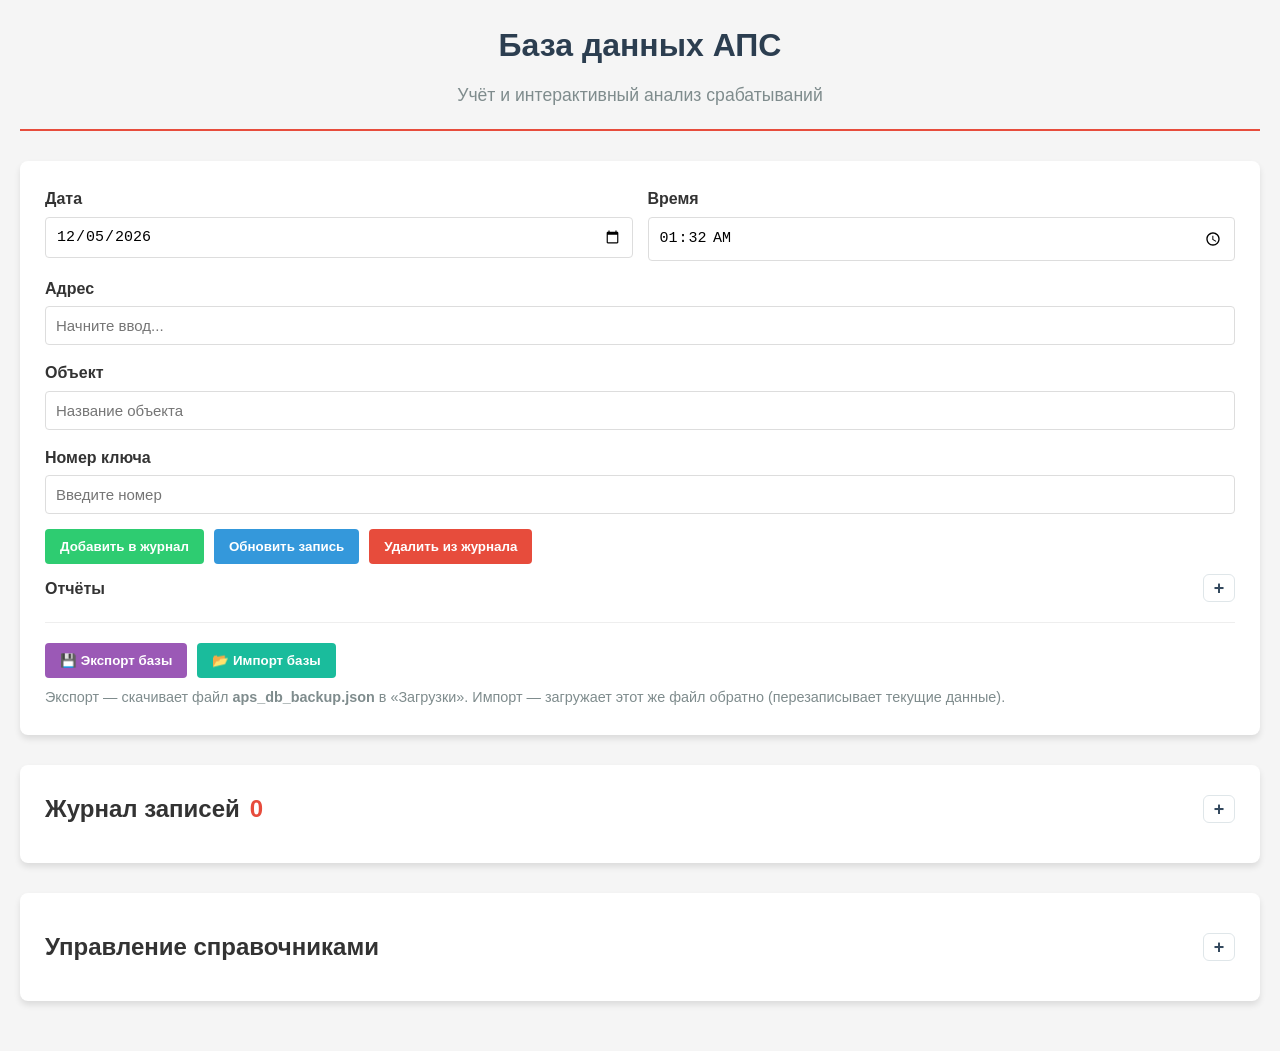
<file: data_base_aps.html>
<!DOCTYPE html>
<html lang="ru">
<head>
  <meta charset="UTF-8">
  <meta name="viewport" content="width=device-width, initial-scale=1.0">
  <title>База данных срабатываний АПС</title>
  <style>
    * { box-sizing: border-box; margin: 0; padding: 0; }
    body { font-family: 'Segoe UI', Tahoma, Geneva, Verdana, sans-serif; line-height: 1.6; color: #333; background-color: #f5f5f5; padding: 20px; }
    .container { max-width: 1400px; margin: 0 auto; }
    header { text-align: center; margin-bottom: 30px; padding-bottom: 20px; border-bottom: 2px solid #e74c3c; }
    h1 { color: #2c3e50; margin-bottom: 10px; }
    .subtitle { color: #7f8c8d; font-size: 1.1rem; }
    .app-content { display: flex; flex-direction: column; gap: 30px; margin-bottom: 30px; }
    .form-section, .results-section, .data-section, .dictionary-section { background: white; padding: 25px; border-radius: 8px; box-shadow: 0 4px 6px rgba(0, 0, 0, 0.1); }

    /* Стили анализа */
    .results-section { display: none; border-left: 5px solid #e74c3c; }
    .analysis-item { margin-bottom: 10px; border: 1px solid #eee; border-radius: 4px; overflow: hidden; }
    .analysis-header { padding: 12px; background-color: #f8f9fa; cursor: pointer; display: flex; justify-content: space-between; gap: 10px; font-weight: 600; }
    .analysis-title { display: flex; flex-direction: column; }
    .analysis-sub { font-weight: 400; font-size: 0.9rem; color: #666; }
    .analysis-details { display: none; padding: 10px 20px; background-color: #fff; border-top: 1px solid #eee; font-size: 0.9rem; color: #555; }
    .analysis-details div { padding: 4px 0; border-bottom: 1px dashed #eee; }

    /* Справочники */
    .dictionary-header { display: flex; justify-content: space-between; align-items: center; padding: 10px 0; }
    .dictionary-content { max-height: none; overflow: visible; }
    .dictionary-lists { display: grid; grid-template-columns: 1fr 1fr; gap: 20px; margin-top: 20px; }
    .dict-list { display: flex; flex-direction: column; gap: 6px; margin-top: 10px; }
    .dict-item { display: flex; justify-content: space-between; align-items: center; gap: 10px; padding: 6px 10px; background: #f9f9f9; border-radius: 6px; border: 1px solid #e1e4e8; }
    .dict-item span { flex: 1; overflow: hidden; text-overflow: ellipsis; white-space: nowrap; }
    .dict-actions { display: inline-flex; gap: 6px; flex-shrink: 0; }
    .dict-empty { color: #9aa0a6; font-size: 0.9rem; padding: 6px 0; }

    /* Форма */
    .form-group { margin-bottom: 15px; position: relative; }
    label { display: block; margin-bottom: 5px; font-weight: 600; }
    input, select { width: 100%; padding: 10px; border: 1px solid #ddd; border-radius: 4px; font-size: 15px; background: white; }
    .search-box { margin-bottom: 10px; background: #fffbe6; border: 2px solid #f39c12 !important; }

    .button-group { display: flex; flex-wrap: wrap; gap: 10px; margin-top: 15px; }
    button { padding: 10px 15px; border: none; border-radius: 4px; cursor: pointer; font-weight: 600; transition: 0.2s; }
    button:hover { filter: brightness(0.95); }
    .btn-add { background-color: #2ecc71; color: white; }
    .btn-edit { background-color: #3498db; color: white; }
    .btn-delete { background-color: #e74c3c; color: white; }
    .btn-export { background-color: #9b59b6; color: white; }
    .btn-import { background-color: #1abc9c; color: white; }
    .btn-quarter { flex: 1; background-color: #34495e; color: white; }
    .btn-quarter.active { background-color: #e74c3c; }
    .btn-report { flex: 1; background-color: #34495e; color: white; }
    .btn-report.active { background-color: #e74c3c; }

    .collapse-toggle {
      background: transparent;
      color: #34495e;
      border: 1px solid #dfe6e9;
      width: 28px;
      height: 28px;
      border-radius: 6px;
      font-size: 18px;
      line-height: 1;
      cursor: pointer;
      display: inline-flex;
      align-items: center;
      justify-content: center;
      transition: background 0.2s ease, border-color 0.2s ease, color 0.2s ease;
    }
    .collapse-toggle:hover {
      background: rgba(52, 73, 94, 0.08);
      border-color: #cbd3d6;
    }

    .filter-btn {
      margin-left: 6px;
      font-size: 12px;
      cursor: pointer;
      opacity: 0.95;
      display: inline-block;
      padding: 2px 6px;
      border-radius: 6px;
      background: rgba(255,255,255,0.12);
    }
    .filter-btn:hover { background: rgba(255,255,255,0.18); }

    .filter-dropdown {
      position: absolute;
      z-index: 9999;
      background: #fff;
      border: 1px solid #ddd;
      border-radius: 10px;
      box-shadow: 0 8px 30px rgba(0,0,0,0.12);
      width: 320px;
      max-height: 360px;
      overflow: auto;
      padding: 10px;
    }
    .filter-dropdown .fd-title { font-weight: 600; margin-bottom: 8px; }
    .filter-dropdown input[type="text"] { width: 100%; padding: 8px; border: 1px solid #ddd; border-radius: 8px; margin-bottom: 8px; }
    .filter-dropdown .fd-actions { display:flex; gap:8px; margin-bottom:8px; }
    .filter-dropdown .fd-actions button { padding:6px 10px; border:none; border-radius:8px; cursor:pointer; background:#ecf0f1; }
    .filter-dropdown .fd-actions button.primary { background:#3498db; color:#fff; }
    .filter-dropdown label { display:flex; gap:8px; align-items:center; padding:4px 2px; }

    .btn-secondary { background-color: #34495e; color: white; }
    .btn-sm { padding: 4px 8px; font-size: 12px; margin-left: 5px; }
    .btn-icon { width: 26px; height: 22px; padding: 0; display: inline-flex; align-items: center; justify-content: center; font-size: 12px; }

    /* Таблица */
    table { width: 100%; border-collapse: collapse; }
    th { background-color: #34495e; color: white; padding: 12px; text-align: left; position: sticky; top: 0; user-select: none; }
    th.sortable { cursor: pointer; }
    th .sort-ind { margin-left: 6px; font-size: 12px; opacity: 0.9; }
    td { padding: 10px; border-bottom: 1px solid #ddd; }
    tr:hover { background-color: #f1f1f1; cursor: pointer; }
    tr.selected { background-color: #e3f2fd; }

    .autocomplete-list { position: absolute; top: 100%; left: 0; right: 0; background: white; border: 1px solid #ddd; z-index: 1000; display: none; max-height: 150px; overflow-y: auto; }
    .autocomplete-item { padding: 10px; cursor: pointer; border-bottom: 1px solid #eee; }
    .autocomplete-item:hover { background: #f6f6f6; }

    .modal { display: none; position: fixed; top: 0; left: 0; width: 100%; height: 100%; background: rgba(0,0,0,0.5); z-index: 2000; justify-content: center; align-items: center; }
    .modal-content { background: white; padding: 25px; border-radius: 8px; width: 360px; }

    .muted { color: #7f8c8d; font-size: 0.9rem; margin-top: 8px; }
    .toolbar { display: flex; flex-wrap: wrap; gap: 10px; align-items: center; justify-content: space-between; margin-bottom: 10px; }
    .toolbar-left { display: flex; flex-wrap: wrap; gap: 10px; align-items: center; }
    .pill { background: #f3f4f6; border: 1px solid #e5e7eb; padding: 8px 10px; border-radius: 999px; font-size: 0.9rem; }
  </style>
</head>
<body>
  <div class="container">
    <header>
      <h1>База данных АПС</h1>
      <p class="subtitle">Учёт и интерактивный анализ срабатываний</p>
    </header>

    <div class="app-content">

      <!-- Форма ввода -->
      <div class="form-section">
        <div style="display: grid; grid-template-columns: 1fr 1fr; gap: 15px;">
          <div class="form-group"><label>Дата</label><input type="date" id="date"></div>
          <div class="form-group"><label>Время</label><input type="time" id="time"></div>
        </div>

        <!-- Порядок полей: Адрес → Объект → Номер ключа -->
        <div class="form-group">
          <label>Адрес</label>
          <div class="autocomplete-container">
            <input type="text" id="address" autocomplete="off" placeholder="Начните ввод...">
            <div class="autocomplete-list" id="addressAutocomplete"></div>
          </div>
        </div>

        <div class="form-group">
          <label>Объект</label>
          <div class="autocomplete-container">
            <input type="text" id="object" autocomplete="off" placeholder="Название объекта">
            <div class="autocomplete-list" id="objectAutocomplete"></div>
          </div>
        </div>

        <div class="form-group"><label>Номер ключа</label><input type="text" id="keyNumber" placeholder="Введите номер"></div>

        <div class="button-group">
          <button class="btn-add" id="addBtn">Добавить в журнал</button>
          <button class="btn-edit" id="editBtn">Обновить запись</button>
          <button class="btn-delete" id="deleteBtn">Удалить из журнала</button>
        </div>

        
        <div class="reports-box" id="reportsBox">
          <div class="collapsible-header" id="toggleReportsBtn" style="display:flex; justify-content:space-between; align-items:center; margin-top:10px;">
            <div style="font-weight:600;">Отчёты</div>
            <button class="collapse-toggle" id="reportsCollapseBtn" title="Развернуть/свернуть">+</button>
          </div>
          <div class="collapsible-body" id="reportsPanel" style="display:none; margin-top:10px;">
            <div class="muted" style="margin-bottom:10px;">Выберите квартал и тип отчёта.</div>

            <div style="margin-bottom:12px;">
              <div style="font-weight:600; margin-bottom:6px;">Все выезды (за квартал)</div>
              <div class="button-group">
                <button class="btn-report" data-report="all" data-quarter="1">1 квартал</button>
                <button class="btn-report" data-report="all" data-quarter="2">2 квартал</button>
                <button class="btn-report" data-report="all" data-quarter="3">3 квартал</button>
                <button class="btn-report" data-report="all" data-quarter="4">4 квартал</button>
              </div>
            </div>

            <div style="margin-bottom:12px;">
              <div style="font-weight:600; margin-bottom:6px;">Все выезды (за месяц)</div>
              <div class="button-group">
                <button class="btn-report" data-report="monthAll" data-month="0">Январь</button>
                <button class="btn-report" data-report="monthAll" data-month="1">Февраль</button>
                <button class="btn-report" data-report="monthAll" data-month="2">Март</button>
                <button class="btn-report" data-report="monthAll" data-month="3">Апрель</button>
                <button class="btn-report" data-report="monthAll" data-month="4">Май</button>
                <button class="btn-report" data-report="monthAll" data-month="5">Июнь</button>
                <button class="btn-report" data-report="monthAll" data-month="6">Июль</button>
                <button class="btn-report" data-report="monthAll" data-month="7">Август</button>
                <button class="btn-report" data-report="monthAll" data-month="8">Сентябрь</button>
                <button class="btn-report" data-report="monthAll" data-month="9">Октябрь</button>
                <button class="btn-report" data-report="monthAll" data-month="10">Ноябрь</button>
                <button class="btn-report" data-report="monthAll" data-month="11">Декабрь</button>
              </div>
            </div>

            <div>
              <div style="font-weight:600; margin-bottom:6px;">3 и более выезда (сводка)</div>
              <div class="button-group">
                <button class="btn-report" data-report="3plus" data-month="0">Январь</button>
                <button class="btn-report" data-report="3plus" data-month="1">Февраль</button>
                <button class="btn-report" data-report="3plus" data-month="2">Март</button>
                <button class="btn-report" data-report="3plus" data-month="3">Апрель</button>
                <button class="btn-report" data-report="3plus" data-month="4">Май</button>
                <button class="btn-report" data-report="3plus" data-month="5">Июнь</button>
                <button class="btn-report" data-report="3plus" data-month="6">Июль</button>
                <button class="btn-report" data-report="3plus" data-month="7">Август</button>
                <button class="btn-report" data-report="3plus" data-month="8">Сентябрь</button>
                <button class="btn-report" data-report="3plus" data-month="9">Октябрь</button>
                <button class="btn-report" data-report="3plus" data-month="10">Ноябрь</button>
                <button class="btn-report" data-report="3plus" data-month="11">Декабрь</button>
              </div>
            </div>
          </div>
        </div>


        <div class="button-group" style="margin-top: 20px; border-top: 1px solid #eee; padding-top: 20px;">
          <button class="btn-export" id="exportBtn">💾 Экспорт базы</button>
          <button class="btn-import" id="importBtn">📂 Импорт базы</button>
          <input type="file" id="importFile" style="display: none;" accept=".json">
        </div>
        <div class="muted">
          Экспорт — скачивает файл <b>aps_db_backup.json</b> в «Загрузки». Импорт — загружает этот же файл обратно (перезаписывает текущие данные).
        </div>
      </div>

      <!-- Анализ -->
      <div class="results-section" id="resultsSection" style="display:none;">
        <h3 id="reportTitle">Отчёт</h3>
        <div class="muted" id="reportDesc" style="margin-bottom:10px;"></div>
        <div class="results-list" id="resultsList"></div>
      </div>

      <!-- Журнал -->
      <div class="data-section">
        <div class="toolbar">
          <div class="toolbar-left">
            <h2 style="display:flex; gap:10px; align-items:center;">
              Журнал записей <span id="recordCount" style="color: #e74c3c;">0</span>
            </h2>
            <span class="pill" id="filteredCountPill" style="display:none;"></span>
          </div>
          <div class="toolbar-left">
            <button class="collapse-toggle" id="toggleJournalBtn" title="Свернуть/развернуть">+</button>
          </div>
        </div>

        <div id="journalPanel" style="display:none;">
          <input type="text" id="searchInput" class="search-box" placeholder="🔍 Быстрый поиск по адресу, объекту или ключу...">

          <div style="display:flex; flex-wrap:wrap; gap:10px; align-items:center; margin-bottom:10px;">
            </div>

          <div style="overflow-x: auto; max-height: 520px; border: 1px solid #eee;">
            <table>
              <thead>
                <tr>
                  <th>Дата</th>
                  <th>Время</th>
                  <th>Ключ <span class="filter-btn" data-filter="keyNumber">▾</span></th>
                  <th>Адрес <span class="filter-btn" data-filter="address">▾</span></th>
                  <th>Объект <span class="filter-btn" data-filter="object">▾</span></th>
                </tr>
              </thead>
              <tbody id="tableBody"></tbody>
            </table>
          <div id="filterDropdown" class="filter-dropdown" style="display:none;"></div>
</div>
        </div>
      </div>

      <!-- Справочники -->
      <div class="dictionary-section">
        <div class="dictionary-header">
          <h2>Управление справочниками</h2>
          <button
            class="collapse-toggle"
            id="toggleDictionaryBtn"
            title="Свернуть/развернуть"
            onclick="const panel=document.getElementById('dictionaryPanel');const open=panel.style.display!=='none';panel.style.display=open?'none':'block';this.textContent=open?'+':'−';"
          >+</button>
        </div>
        <div class="dictionary-content" id="dictionaryPanel" style="display:none;">
          <div class="dictionary-lists">
            <div>
              <h3>Адреса</h3>
              <div class="dict-list" id="addressList"></div>
            </div>
            <div>
              <h3>Объекты</h3>
              <div class="dict-list" id="objectList"></div>
            </div>
          </div>
          <div class="muted" style="margin-top:10px;">
            Подсказки (как «Т9») берутся из этих справочников. Они автоматически пополняются при сохранении записей.
          </div>
        </div>
      </div>

    </div>
  </div>

  <!-- Модалки -->
  <div class="modal" id="keyCheckModal">
    <div class="modal-content">
      <h3>Ключ не указан</h3>
      <p>Продолжить сохранение?</p>
      <div style="display: flex; gap: 10px; margin-top: 20px;">
        <button class="btn-add" id="confirmWithoutKeyBtn">Да</button>
        <button class="btn-delete" onclick="document.getElementById('keyCheckModal').style.display='none'">Нет</button>
      </div>
    </div>
  </div>

  <div class="modal" id="editDictModal">
    <div class="modal-content">
      <h3 id="dictModalTitle">Редактировать</h3>
      <input type="text" id="dictModalInput" style="margin: 15px 0;">
      <div style="display: flex; gap: 10px; justify-content: flex-end;">
        <button class="btn-add" id="dictModalSaveBtn">Применить</button>
        <button class="btn-delete" onclick="document.getElementById('editDictModal').style.display='none'">Отмена</button>
      </div>
    </div>
  </div>

  <script>
    const STORAGE_KEYS = {
      records: 'apsRecords',
      addresses: 'apsAddresses',
      objects: 'apsObjects'
    };

    class APSDatabase {
      constructor() {
        this.records = JSON.parse(localStorage.getItem(STORAGE_KEYS.records)) || [];
        this.addresses = JSON.parse(localStorage.getItem(STORAGE_KEYS.addresses)) || [];
        this.objects = JSON.parse(localStorage.getItem(STORAGE_KEYS.objects)) || [];
        this.selectedRecordId = null;
        this.searchQuery = "";
        this.sortState = { field: "date", dir: "desc" }; // дефолт: дата по убыванию
        this.normalizeStorage();
      }

      normalizeDictValue(value) {
        const trimmed = (value || "").trim().replace(/\s+/g, " ");
        return trimmed || "";
      }

      normalizeKey(value) {
        return safeLower(this.normalizeDictValue(value));
      }

      normalizeStorage() {
        this.records = this.records.map(r => ({
          ...r,
          address: this.normalizeDictValue(r.address),
          object: this.normalizeDictValue(r.object)
        }));
        this.addresses = this.getUniqueNormalized(this.addresses);
        this.objects = this.getUniqueNormalized(this.objects);
      }

      getUniqueNormalized(list) {
        const seen = new Set();
        const result = [];
        list.forEach(item => {
          const normalized = this.normalizeDictValue(item);
          const key = this.normalizeKey(normalized);
          if (!normalized || seen.has(key)) return;
          seen.add(key);
          result.push(normalized);
        });
        return result;
      }

      addDictValue(list, value) {
        const normalized = this.normalizeDictValue(value);
        const normalizedKey = this.normalizeKey(normalized);
        if (!normalized || list.some(item => this.normalizeKey(item) === normalizedKey)) return;
        list.push(normalized);
      }

      save() {
        localStorage.setItem(STORAGE_KEYS.records, JSON.stringify(this.records));
        localStorage.setItem(STORAGE_KEYS.addresses, JSON.stringify(this.addresses));
        localStorage.setItem(STORAGE_KEYS.objects, JSON.stringify(this.objects));
        // Раньше справочники не обновлялись из-за разнобоя ключей localStorage и отсутствия явной перерисовки.
        updateUI();
      }

      addRecord(data) {
        const normalized = {
          ...data,
          address: this.normalizeDictValue(data.address),
          object: this.normalizeDictValue(data.object)
        };
        this.records.push({ id: Date.now(), ...normalized });
        this.addDictValue(this.addresses, normalized.address);
        this.addDictValue(this.objects, normalized.object);
        this.save();
      }

      updateRecord(id, data) {
        const idx = this.records.findIndex(r => r.id === id);
        if (idx !== -1) {
          const normalized = {
            ...data,
            address: this.normalizeDictValue(data.address),
            object: this.normalizeDictValue(data.object)
          };
          this.records[idx] = { id, ...normalized };
          this.addDictValue(this.addresses, normalized.address);
          this.addDictValue(this.objects, normalized.object);
          this.save();
        }
      }

      deleteRecord(id) {
        this.records = this.records.filter(r => r.id !== id);
        this.save();
      }

      editDict(oldVal, newVal, type) {
        const normalizedNewVal = this.normalizeDictValue(newVal);
        if (!normalizedNewVal) return;
        const normalizedNewKey = this.normalizeKey(normalizedNewVal);
        if (type === 'addr') {
          if (this.addresses.some(a => this.normalizeKey(a) === normalizedNewKey && this.normalizeKey(a) !== this.normalizeKey(oldVal))) {
            alert("Такой адрес уже есть в справочнике.");
            return;
          }
          this.addresses = this.addresses.map(a => this.normalizeKey(a) === this.normalizeKey(oldVal) ? normalizedNewVal : a);
          this.records.forEach(r => { if (this.normalizeKey(r.address) === this.normalizeKey(oldVal)) r.address = normalizedNewVal; });
        } else {
          if (this.objects.some(o => this.normalizeKey(o) === normalizedNewKey && this.normalizeKey(o) !== this.normalizeKey(oldVal))) {
            alert("Такой объект уже есть в справочнике.");
            return;
          }
          this.objects = this.objects.map(o => this.normalizeKey(o) === this.normalizeKey(oldVal) ? normalizedNewVal : o);
          this.records.forEach(r => { if (this.normalizeKey(r.object) === this.normalizeKey(oldVal)) r.object = normalizedNewVal; });
        }
        this.save();
      }

      deleteDict(val, type) {
        const normalizedKey = this.normalizeKey(val);
        const used = this.records.some(r => {
          const recordValue = type === 'addr' ? r.address : r.object;
          return this.normalizeKey(recordValue) === normalizedKey;
        });
        if (used) {
          alert("Нельзя удалить значение, которое используется в существующих записях. Сначала измените записи.");
          return;
        }
        if (type === 'addr') this.addresses = this.addresses.filter(a => this.normalizeKey(a) !== normalizedKey);
        else this.objects = this.objects.filter(o => this.normalizeKey(o) !== normalizedKey);
        this.save();
      }
    }

    const db = new APSDatabase();
    db.multiFilters = { keyNumber: new Set(), address: new Set(), object: new Set() };
    let pendingData = null;
    let dictEditTarget = null;

    function safeLower(s) { return (s || "").toString().toLowerCase(); }

    function setSortIndicators() {
      // Заглушка, чтобы не падал updateUI. Сортировка сейчас фиксированная.
    }

    function parseKeyNumber(k) {
      // ключи бывают строкой; попробуем вытащить число, иначе NaN
      const n = parseInt((k || "").toString().replace(/[^0-9]/g, ""), 10);
      return Number.isFinite(n) ? n : NaN;
    }

    function getFilteredRecords() {
      const q = safeLower(db.searchQuery).trim();

      return db.records.filter(r => {
        // 1) быстрый поиск
        if (q) {
          const ok = safeLower(r.address).includes(q) ||
                     safeLower(r.object).includes(q) ||
                     safeLower(r.keyNumber).includes(q);
          if (!ok) return false;
        }

        // 2) фильтры (ключ / адрес / объект)
        const f = db.multiFilters;
        if (f.keyNumber.size && !f.keyNumber.has(String(r.keyNumber || ''))) return false;
        if (f.address.size && !f.address.has(String(r.address || ''))) return false;
        if (f.object.size && !f.object.has(String(r.object || ''))) return false;

        return true;
      });
    }

    function updateUI() {
      const tbody = document.getElementById('tableBody');
      tbody.innerHTML = '';

      const filtered = getFilteredRecords();
      const sorted = [...filtered].sort((a,b) => {
        // сначала новые: дата desc, затем время desc
        const ad = (a.date || '') + ' ' + (a.time || '');
        const bd = (b.date || '') + ' ' + (b.time || '');
        return ad < bd ? 1 : (ad > bd ? -1 : 0);
      });

      sorted.forEach(r => {
        const row = document.createElement('tr');
        if (db.selectedRecordId === r.id) row.classList.add('selected');

        [r.date, r.time, r.keyNumber || '-', r.address, r.object].forEach(text => {
          const td = document.createElement('td');
          td.textContent = text || '';
          row.appendChild(td);
        });

        row.onclick = () => {
          db.selectedRecordId = r.id;
          document.getElementById('date').value = r.date;
          document.getElementById('time').value = r.time;
          document.getElementById('keyNumber').value = r.keyNumber || '';
          document.getElementById('address').value = r.address || '';
          document.getElementById('object').value = r.object || '';
          updateUI();
        };

        tbody.appendChild(row);
      });

      document.getElementById('recordCount').textContent = db.records.length;

      updateFilteredPill();

setSortIndicators();
      renderDicts();
    }

    function renderDicts() {
      const render = (list, containerId, type) => {
        const cont = document.getElementById(containerId);
        cont.innerHTML = '';
        const sortedList = list.slice().sort((a,b)=>safeLower(a).localeCompare(safeLower(b), "ru"));
        if (!sortedList.length) {
          const empty = document.createElement('div');
          empty.className = 'dict-empty';
          empty.textContent = 'Список пока пуст.';
          cont.appendChild(empty);
          return;
        }
        sortedList.forEach(item => {
          const div = document.createElement('div');
          div.className = 'dict-item';
          div.innerHTML = `
            <span>${item}</span>
            <div class="dict-actions">
              <button class="btn-edit btn-sm btn-icon" type="button" title="Редактировать">✏️</button>
              <button class="btn-delete btn-sm btn-icon" type="button" title="Удалить">🗑</button>
            </div>
          `;
          const btns = div.querySelectorAll('button');
          btns[0].onclick = () => {
            dictEditTarget = { val: item, type };
            document.getElementById('dictModalInput').value = item;
            document.getElementById('editDictModal').style.display = 'flex';
          };
          btns[1].onclick = () => { if (confirm('Удалить?')) db.deleteDict(item, type); };
          cont.appendChild(div);
        });
      };
      render(db.addresses, 'addressList', 'addr');
      render(db.objects, 'objectList', 'obj');
    }

    function clearForm() {
      db.selectedRecordId = null;
      document.getElementById('keyNumber').value = '';
      document.getElementById('address').value = '';
      document.getElementById('object').value = '';
      document.getElementById('date').value = new Date().toISOString().split('T')[0];
      document.getElementById('time').value = new Date().toTimeString().slice(0,5);
      updateUI();
    }

    // Поиск
    document.getElementById('searchInput').oninput = (e) => {
      db.searchQuery = e.target.value;
      updateUI();
    };

    // Фильтры (ключ/адрес/объект)
    const filterDropdown = document.getElementById("filterDropdown");
    let activeFilterField = null;

    function getUniqueValues(field) {
      const set = new Set();
      db.records.forEach(r => set.add(String(r[field] || "")));
      return Array.from(set).sort((a,b) => a.localeCompare(b, "ru"));
    }

    function isFilterActive() {
      const f = db.multiFilters;
      return f.keyNumber.size || f.address.size || f.object.size;
    }

    function updateFilteredPill() {
      const pill = document.getElementById("filteredCountPill");
      const filtered = getFilteredRecords();
      if (!isFilterActive() && !db.searchQuery.trim()) {
        pill.style.display = "none";
        return;
      }
      pill.style.display = "inline-block";
      pill.textContent = `Показано: ${filtered.length}`;
    }

    function closeFilterDropdown() {
      filterDropdown.style.display = "none";
      filterDropdown.innerHTML = "";
      activeFilterField = null;
    }

    function openFilterDropdown(field, anchorEl) {
      activeFilterField = field;
      const allValues = getUniqueValues(field);

      const selected = db.multiFilters[field]; // Set
      const titleMap = { keyNumber: "Ключ", address: "Адрес", object: "Объект" };

      filterDropdown.innerHTML = `
        <div class="fd-title">Фильтр: ${titleMap[field] || field}</div>
        <input type="text" id="fdSearch" placeholder="Поиск по списку..." />
        <div class="fd-actions">
          <button id="fdSelectAll">Выбрать все</button>
          <button id="fdClear">Сбросить</button>
          <button class="primary" id="fdApply">Применить</button>
        </div>
        <div id="fdList"></div>
      `;

      const list = filterDropdown.querySelector("#fdList");
      const renderList = (query) => {
        const q = (query || "").toLowerCase();
        list.innerHTML = "";
        allValues
          .filter(v => v.toLowerCase().includes(q))
          .forEach(v => {
            const id = "fd_" + btoa(unescape(encodeURIComponent(field + "|" + v))).replace(/=+/g,'');
            const checked = selected.has(v);
            const label = document.createElement("label");
            label.innerHTML = `<input type="checkbox" id="${id}" ${checked ? "checked" : ""}/> <span>${v || "(пусто)"}</span>`;
            label.querySelector("input").addEventListener("change", (e) => {
              if (e.target.checked) selected.add(v);
              else selected.delete(v);
            });
            list.appendChild(label);
          });
      };

      renderList("");

      filterDropdown.querySelector("#fdSearch").addEventListener("input", (e) => renderList(e.target.value));

      filterDropdown.querySelector("#fdSelectAll").onclick = () => {
        selected.clear();
        allValues.forEach(v => selected.add(v));
        renderList(filterDropdown.querySelector("#fdSearch").value);
      };
      filterDropdown.querySelector("#fdClear").onclick = () => {
        selected.clear();
        renderList(filterDropdown.querySelector("#fdSearch").value);
      };
      filterDropdown.querySelector("#fdApply").onclick = () => {
        closeFilterDropdown();
        updateUI();
      };

      const rect = anchorEl.getBoundingClientRect();
      // позиционируем под заголовком
      filterDropdown.style.left = (window.scrollX + rect.left) + "px";
      filterDropdown.style.top = (window.scrollY + rect.bottom + 6) + "px";
      filterDropdown.style.display = "block";
    }

    // Клик по кнопкам фильтра в заголовке таблицы
    document.querySelectorAll(".filter-btn").forEach(btn => {
      btn.addEventListener("click", (e) => {
        e.stopPropagation();
        const field = btn.dataset.filter;
        if (filterDropdown.style.display === "block" && activeFilterField === field) {
          closeFilterDropdown();
        } else {
          openFilterDropdown(field, btn);
        }
      });
    });

    document.addEventListener("click", () => closeFilterDropdown());
    filterDropdown.addEventListener("click", (e) => e.stopPropagation());

    // Скрыть/показать журнал (плюсик как в справочниках)
    document.getElementById("toggleJournalBtn").onclick = () => {
      const panel = document.getElementById("journalPanel");
      const btn = document.getElementById("toggleJournalBtn");
      const hidden = panel.style.display === "none";
      panel.style.display = hidden ? "block" : "none";
      btn.textContent = hidden ? "−" : "+";
      // закрываем выпадающий фильтр, если журнал свернули
      if (!hidden) closeFilterDropdown();
    };

// CRUD
    document.getElementById('addBtn').onclick = () => {
      const data = {
        date: document.getElementById('date').value,
        time: document.getElementById('time').value,
        keyNumber: document.getElementById('keyNumber').value.trim(),
        address: document.getElementById('address').value.trim(),
        object: document.getElementById('object').value.trim()
      };

      if (!data.date || !data.address || !data.object) return alert("Заполните обязательные поля (Дата, Адрес, Объект)!");
      if (!data.keyNumber) {
        pendingData = data;
        document.getElementById('keyCheckModal').style.display = 'flex';
      } else {
        db.addRecord(data);
        clearForm();
      }
    };

    document.getElementById('confirmWithoutKeyBtn').onclick = () => {
      db.addRecord(pendingData);
      document.getElementById('keyCheckModal').style.display = 'none';
      clearForm();
    };

    document.getElementById('editBtn').onclick = () => {
      if (!db.selectedRecordId) return alert("Выберите запись в таблице!");
      db.updateRecord(db.selectedRecordId, {
        date: document.getElementById('date').value,
        time: document.getElementById('time').value,
        keyNumber: document.getElementById('keyNumber').value.trim(),
        address: document.getElementById('address').value.trim(),
        object: document.getElementById('object').value.trim()
      });
      clearForm();
    };

    document.getElementById('deleteBtn').onclick = () => {
      if (db.selectedRecordId && confirm("Удалить запись?")) {
        db.deleteRecord(db.selectedRecordId);
        clearForm();
      }
    };

    // Экспорт/Импорт (JSON)
    document.getElementById('exportBtn').onclick = () => {
      const data = JSON.stringify({ records: db.records, addresses: db.addresses, objects: db.objects }, null, 2);
      const blob = new Blob([data], { type: 'application/json' });
      const a = document.createElement('a');
      a.href = URL.createObjectURL(blob);
      a.download = `aps_db_backup.json`;
      a.click();
    };

    document.getElementById('importBtn').onclick = () => document.getElementById('importFile').click();
    document.getElementById('importFile').onchange = (e) => {
      const file = e.target.files[0];
      if (!file) return;
      const reader = new FileReader();
      reader.onload = (ev) => {
        try {
          const data = JSON.parse(ev.target.result);
          db.records = data.records || [];
          db.addresses = data.addresses || [];
          db.objects = data.objects || [];
          db.save();
          alert("Импорт выполнен.");
        } catch (err) {
          alert("Ошибка файла! Нужен JSON из экспорта.");
        }
      };
      reader.readAsText(file);
      e.target.value = ""; // можно импортировать тот же файл повторно
    };

    // Анализ / отчёты
    function getLatestYear() {
      if (!db.records.length) return new Date().getFullYear();
      return new Date(Math.max(...db.records.map(r => new Date(r.date)))).getFullYear();
    }

    const monthNames = [
      "Январь", "Февраль", "Март",
      "Апрель", "Май", "Июнь",
      "Июль", "Август", "Сентябрь",
      "Октябрь", "Ноябрь", "Декабрь"
    ];

    function buildGroupsForQuarter(q) {
      const latestYear = getLatestYear();
      const groups = new Map();

      db.records
        .filter(r => {
          const d = new Date(r.date);
          const quarter = Math.floor(d.getMonth() / 3) + 1;
          return d.getFullYear() === latestYear && quarter === q;
        })
        .forEach(r => {
          const k = [r.address || "", r.object || "", r.keyNumber || ""].join("||");
          if (!groups.has(k)) {
            groups.set(k, { address: r.address || "", object: r.object || "", keyNumber: r.keyNumber || "", count: 0, details: [] });
          }
          const g = groups.get(k);
          g.count++;
          g.details.push(`${(r.date || "").split('-').reverse().join('.')} в ${r.time || ''}`);
        });

      // сортируем детали внутри группы по дате/времени (новые сверху)
      for (const g of groups.values()) {
        g.details.sort((a,b) => (a < b ? 1 : -1));
      }

      return Array.from(groups.values()).sort((a,b) => b.count - a.count);
    }

    function build3PlusForMonth(monthIndex) {
      const latestYear = getLatestYear();
      const groups = new Map();

      db.records
        .filter(r => {
          const d = new Date(r.date);
          return d.getFullYear() === latestYear && d.getMonth() === monthIndex;
        })
        .forEach(r => {
          const keyNumber = (r.keyNumber || "").trim();
          const objectName = (r.object || "").trim();
          const address = (r.address || "").trim();
          let identifierType = "address";
          let identifierValue = address;
          if (keyNumber) {
            identifierType = "key";
            identifierValue = keyNumber;
          } else if (objectName) {
            identifierType = "object";
            identifierValue = objectName;
          }

          const groupKey = `${identifierType}||${identifierValue}`;
          if (!groups.has(groupKey)) {
            groups.set(groupKey, {
              address,
              object: objectName,
              keyNumber,
              count: 0,
              details: []
            });
          }
          const g = groups.get(groupKey);
          g.count++;
          g.details.push(`${(r.date || "").split('-').reverse().join('.')} в ${r.time || ''}`);
        });

      for (const g of groups.values()) {
        g.details.sort((a,b) => (a < b ? 1 : -1));
      }

      return Array.from(groups.values())
        .filter(g => g.count >= 3)
        .sort((a,b) => b.count - a.count);
    }

    function buildGroupsForMonth(monthIndex) {
      const latestYear = getLatestYear();
      const groups = new Map();
      let total = 0;

      db.records
        .filter(r => {
          const d = new Date(r.date);
          return d.getFullYear() === latestYear && d.getMonth() === monthIndex;
        })
        .forEach(r => {
          total++;
          const k = [r.address || "", r.object || "", r.keyNumber || ""].join("||");
          if (!groups.has(k)) {
            groups.set(k, { address: r.address || "", object: r.object || "", keyNumber: r.keyNumber || "", count: 0, details: [] });
          }
          const g = groups.get(k);
          g.count++;
          g.details.push(`${(r.date || "").split('-').reverse().join('.')} в ${r.time || ''}`);
        });

      for (const g of groups.values()) {
        g.details.sort((a,b) => (a < b ? 1 : -1));
      }

      return {
        total,
        groups: Array.from(groups.values()).sort((a,b) => b.count - a.count)
      };
    }

    function renderReport(q, mode) {
      const container = document.getElementById('resultsList');
      const section = document.getElementById('resultsSection');
      const title = document.getElementById('reportTitle');
      const desc = document.getElementById('reportDesc');

      container.innerHTML = '';

      if (!db.records.length) {
        title.textContent = "Отчёты";
        desc.textContent = "Нет записей.";
        section.style.display = 'block';
        return;
      }

      const latestYear = getLatestYear();
      let groups = [];
      let total = 0;

      if (mode === "3plus") {
        groups = build3PlusForMonth(q);
      } else if (mode === "monthAll") {
        const monthResult = buildGroupsForMonth(q);
        groups = monthResult.groups;
        total = monthResult.total;
      } else {
        groups = buildGroupsForQuarter(q);
      }

      if (mode === "3plus") {
        title.textContent = `Отчёт: ${monthNames[q]} ${latestYear} (3+ выезда)`;
        desc.textContent = "В отчёт попадают группы с 3 и более выездами за выбранный месяц.";
      } else if (mode === "monthAll") {
        title.textContent = `Отчёт: ${monthNames[q]} ${latestYear} (все выезды)`;
        desc.textContent = `Всего выездов за месяц: ${total}. Одинаковые выезды объединяются по Адрес + Объект + Ключ и показываются одной строкой с количеством.`;
      } else {
        title.textContent = `Отчёт: ${q} квартал (все выезды)`;
        desc.textContent = "Одинаковые выезды объединяются по Адрес + Объект + Ключ и показываются одной строкой с количеством.";
      }

      if (!groups.length) {
        container.innerHTML = mode === "3plus"
          ? '<div>Нет объектов с 3+ выездами в этом месяце.</div>'
          : mode === "monthAll"
            ? '<div>В этом месяце нет выездов.</div>'
            : '<div>В этом квартале нет выездов.</div>';
      } else {
        groups.forEach(g => {
          const item = document.createElement('div');
          item.className = 'analysis-item';

          const titleTxt = `${g.object || '(без названия)'}`;
          const sub = `${g.address || '(без адреса)'}${g.keyNumber ? ` • Ключ: ${g.keyNumber}` : ''}`;

          item.innerHTML = `
            <div class="analysis-header">
              <div class="analysis-title">
                <div>${titleTxt}</div>
                <div class="analysis-sub">${sub}</div>
              </div>
              <div>${g.count} выездов ▾</div>
            </div>
            <div class="analysis-details">${g.details.map(d => `<div>${d}</div>`).join('')}</div>
          `;
          item.querySelector('.analysis-header').onclick = () => {
            const d = item.querySelector('.analysis-details');
            d.style.display = d.style.display === 'block' ? 'none' : 'block';
          };
          container.appendChild(item);
        });
      }

      section.style.display = 'block';
    }

    // Отчёты: разворачивание панели
    const reportsPanel = document.getElementById('reportsPanel');
    const reportsBtn = document.getElementById('reportsCollapseBtn');
    document.getElementById('toggleReportsBtn').onclick = () => {
      const open = reportsPanel.style.display !== 'none';
      reportsPanel.style.display = open ? 'none' : 'block';
      reportsBtn.textContent = open ? '+' : '−';
    };

    // Кнопки отчётов
    document.querySelectorAll('.btn-report').forEach(btn => {
      btn.onclick = () => {
        document.querySelectorAll('.btn-report').forEach(b => b.classList.remove('active'));
        btn.classList.add('active');

        const mode = btn.dataset.report;
        const value = mode === "3plus" || mode === "monthAll"
          ? parseInt(btn.dataset.month, 10)
          : parseInt(btn.dataset.quarter, 10);
        renderReport(value, mode);
      };
    });

    // Справочники:
    // модалка редактирования
    document.getElementById('dictModalSaveBtn').onclick = () => {
      const newVal = document.getElementById('dictModalInput').value;
      if (!dictEditTarget) return;
      if (!db.normalizeDictValue(newVal)) {
        alert("Введите значение.");
        return;
      }
      db.editDict(dictEditTarget.val, newVal, dictEditTarget.type);
      document.getElementById('editDictModal').style.display = 'none';
    };

    // Автокомплит (как «Т9»)
    const setupAuto = (id, listId, data) => {
      const input = document.getElementById(id);
      const list = document.getElementById(listId);

      input.oninput = () => {
        const val = safeLower(input.value);
        list.innerHTML = '';
        if (!val) return list.style.display = 'none';

        const matches = data()
          .filter(i => safeLower(i).includes(val))
          .slice(0, 50);

        matches.forEach(m => {
          const d = document.createElement('div');
          d.className = 'autocomplete-item';
          d.textContent = m;
          d.onclick = () => { input.value = m; list.style.display = 'none'; };
          list.appendChild(d);
        });
        list.style.display = matches.length ? 'block' : 'none';
      };

      // закрыть подсказки при клике вне
      document.addEventListener("click", (e) => {
        if (!input.contains(e.target) && !list.contains(e.target)) list.style.display = 'none';
      });
    };

    setupAuto('address', 'addressAutocomplete', () => db.addresses);
    setupAuto('object', 'objectAutocomplete', () => db.objects);

    window.onload = () => {
      clearForm();
      // по умолчанию журнал скрыт
      document.getElementById("journalPanel").style.display = "none";
      document.getElementById("toggleJournalBtn").textContent = "+";
    };
  </script>
</body>
</html>
</file>
